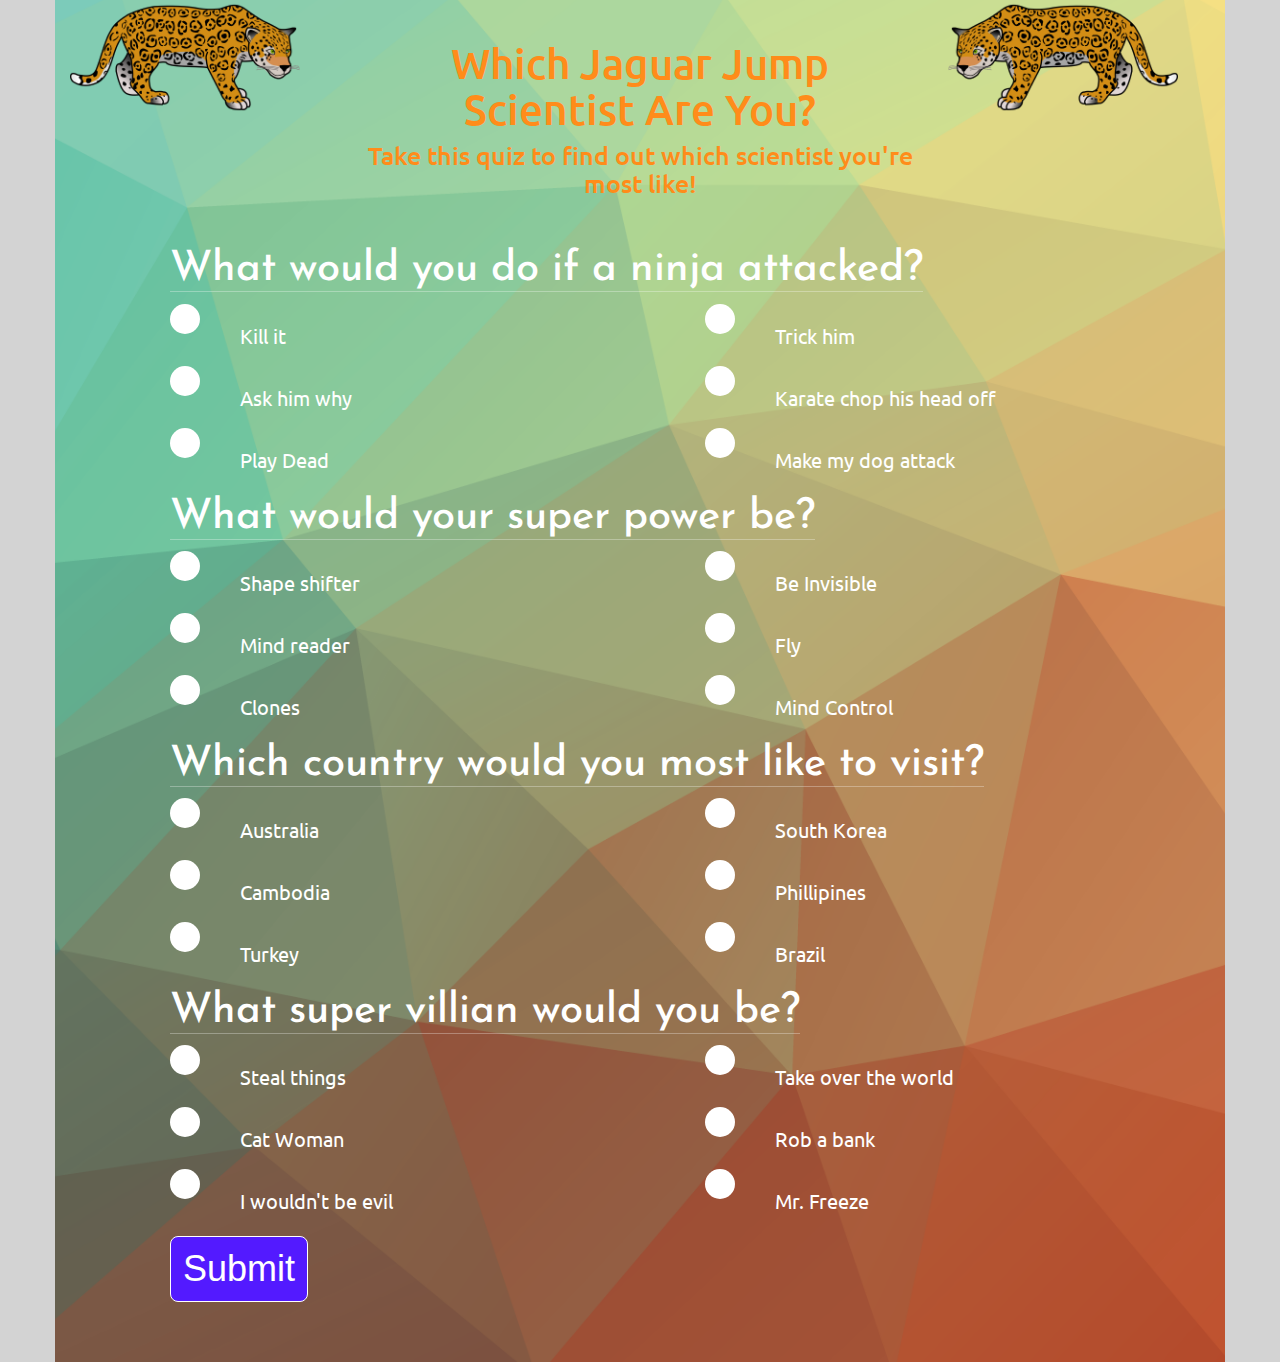
<file: index.html>
<!DOCTYPE html>
<html>
<head>
	<link href="https://fonts.googleapis.com/css?family=Josefin+Sans|Montserrat|Ubuntu" rel="stylesheet">    
	<link href="bootstrap.css" rel="stylesheet" type="text/css">
    <link href="styles2.css" rel="stylesheet" type="text/css">
    <script src="jquery-3.2.1.js"></script>
    <script src="scripts.js"></script>
    <link rel="icon" href="images/jaguar.jpg">
	<title>Personality Quiz</title>
</head>
<body>
<div class="container">
	<div class="row">
		<div class="col-md-3">
			<img src="images/jaguar2.png" alt="jaguar" id="fullJaguar2">
		</div>
		<div class="col-md-6">
			<div class="titleIntro">
				<h1>Which Jaguar Jump Scientist Are You?</h1>
				<h4>Take this quiz to find out which scientist you're most like!</h4>
			</div>
		</div>
		<div class="col-md-3">
			<img src="images/jaguar2.png" alt="jaguar" id="fullJaguar">
		</div>
	</div>
	<br>
	<br>
	<form id="survey">
<!-- 	Question 1 -->
		<h2 id="question1">What would you do if a ninja attacked?</h2>
		<div class="row">
			<div class="col-md-6">
				<div class="radio">
					<label class="checkbox"><span class="options">Kill it</span>
						<input type="radio" name="q1" value="answer1"><span class="checkmark"></span>
					</label>
				</div>
				<div class="radio">
					<label class="checkbox"><span class="options">Ask him why</span>
						<input type="radio" name="q1" value="answer2"><span class="checkmark"></span>
					</label>
				</div>
				<div class="radio">
					<label class="checkbox"><span class="options">Play Dead</span>
						<input type="radio" name="q1" value="answer5"><span class="checkmark"></span>
					</label>
				</div>
			</div>
			<div class="col-md-6">
				<div class="radio">
					<label class="checkbox"><span class="options">Trick him</span>
						<input type="radio" name="q1" value="answer3"><span class="checkmark"></span>
					</label>
				</div>
				<div class="radio">
					<label class="checkbox"><span class="options">Karate chop his head off</span>
						<input type="radio" name="q1" value="answer4"><span class="checkmark"></span>
					</label>
				</div>
				<div class="radio">
					<label class="checkbox"><span class="options">Make my dog attack</span>
						<input type="radio" name="q1" value="answer6"><span class="checkmark"></span>
					</label>
				</div>
			</div>
			</div>
<!-- 	Question 2 -->
		<h2 id="question2">What would your super power be?</h2>
		<div class="row">
			<div class="col-md-6">
				<div class="radio">
					<label class="checkbox"><span class="options">Shape shifter</span>
						<input type="radio" name="q2" value="answer1"><span class="checkmark"></span>
					</label>
				</div>
				<div class="radio">
					<label class="checkbox"><span class="options">Mind reader</span>
						<input type="radio" name="q2" value="answer2"><span class="checkmark"></span>
					</label>
				</div>
				<div class="radio">
					<label class="checkbox"><span class="options">Clones</span>
						<input type="radio" name="q2" value="answer5"><span class="checkmark"></span>
					</label>
				</div>
			</div>
			<div class="col-md-6">
				<div class="radio">
					<label class="checkbox"><span class="options">Be Invisible</span>
						<input type="radio" name="q2" value="answer3"><span class="checkmark"></span>
					</label>
				</div>
				<div class="radio">
					<label class="checkbox"><span class="options">Fly</span>
						<input type="radio" name="q2" value="answer4"><span class="checkmark"></span>
					</label>
				</div>
				<div class="radio">
					<label class="checkbox"><span class="options">Mind Control</span>
						<input type="radio" name="q2" value="answer6"><span class="checkmark"></span>
					</label>
				</div>
			</div>
		</div>
<!-- 	Question 3 -->
		<h2 id="question3">Which country would you most like to visit?</h2>
		<div class="row">
			<div class="col-md-6">
				<div class="radio">
					<label class="checkbox"><span class="options">Australia</span>
						<input type="radio" name="q3" value="answer1"><span class="checkmark"></span>
					</label>
				</div>
				<div class="radio">
					<label class="checkbox"><span class="options">Cambodia</span>
						<input type="radio" name="q3" value="answer2"><span class="checkmark"></span>
					</label>
				</div>
				<div class="radio">
					<label class="checkbox"><span class="options">Turkey</span>
						<input type="radio" name="q3" value="answer5"><span class="checkmark"></span>
					</label>
				</div>
			</div>
			<div class="col-md-6">
				<div class="radio">
					<label class="checkbox"><span class="options">South Korea</span>
						<input type="radio" name="q3" value="answer3"><span class="checkmark"></span>
					</label>
				</div>
				<div class="radio">
					<label class="checkbox"><span class="options">Phillipines</span>
						<input type="radio" name="q3" value="answer4"><span class="checkmark"></span>
					</label>
				</div>
				<div class="radio">
					<label class="checkbox"><span class="options">Brazil</span>
						<input type="radio" name="q3" value="answer6"><span class="checkmark"></span>
					</label>
				</div>
			</div>
		</div>
<!-- 	Question 4 -->
		<h2 id="question4">What super villian would you be?</h2>
		<div class="row">
			<div class="col-md-6">
				<div class="radio">
					<label class="checkbox"><span class="options">Steal things</span>
						<input type="radio" name="q4" value="answer1"><span class="checkmark"></span>
					</label>
				</div>
				<div class="radio">
					<label class="checkbox"><span class="options">Cat Woman</span>
						<input type="radio" name="q4" value="answer2"><span class="checkmark"></span>
					</label>
				</div>
				<div class="radio">
					<label class="checkbox"><span class="options">I wouldn't be evil</span>
						<input type="radio" name="q4" value="answer5"><span class="checkmark"></span>
					</label>
				</div>
			</div>
			<div class="col-md-6">
				<div class="radio">
					<label class="checkbox"><span class="options">Take over the world</span>
						<input type="radio" name="q4" value="answer3"><span class="checkmark"></span>
					</label>
				</div>
				<div class="radio">
					<label class="checkbox"><span class="options">Rob a bank</span>
						<input type="radio" name="q4" value="answer4"><span class="checkmark"></span>
					</label>
				</div>
				<div class="radio">
					<label class="checkbox"><span class="options">Mr. Freeze</span>
						<input type="radio" name="q4" value="answer6"><span class="checkmark"></span>
					</label>
				</div>
			</div>
		</div>
		<button id="submitButton" type="submit" class="btn">Submit</button>
	</form>
	<br>
	<br>
	<br>
	<div class="result">
		<a name="resultJump"></a>

		<h3 id="thanksMessage">Thanks for taking our quiz! You're most like:</h3>
		<div id="a">
			<div class="row">
				<div class="col-md-6">
					<h5>You're most like: Kiawna</h5>
					<h6>Kiawna is smart and outgoing. They would make an excellent teacher or astronaut. Your lucky number is 8. Your best season is fall. You should get a pet cow. Way to go!</h6>
				</div>
				<div class="col-md-6">
					<img src="images/jaguar3.jpeg" alt="jaguar" class="babyJag">
				</div>
			</div>
		</div>
		<div id="b">
			<div class="row">
				<div class="col-md-6">
					<h5>You're most like: Chrystalyn</h5>
					<h6>Chrystalyn is friendly and loves to help others. You could be an athlete or a mathmetician. Your lucky number is 100. Your best season is winter. You should get a pet pony. Nice!</h6>
				</div>
				<div class="col-md-6">
					<img src="images/jaguar4.jpg" id="" alt="jaguar" class="babyJag">
				</div>
			</div>
		</div>
		<div id="c">
			<div class="row">
				<div class="col-md-6">
					<h5>You're most like: Na'laiya</h5>
					<h6>Na'laiya is bold and kind. You should be a CEO or author. Your lucky number is 16. Your best season is spring. You should get a pet pig. Lucky you!</h6>
				</div>
				<div class="col-md-6">
					<img src="images/jaguar5.jpg" alt="jaguar" class="babyJag">
				</div>
			</div>
		</div>
		<div id="d">
			<div class="row">
				<div class="col-md-6">
					<h5>You're most like: Abigail</h5>
					<h6>Abigail is funny and passionate. You should be an engineer or an artist. Your lucky number is 4. Your best season is summer. You should get a pet dog. Hooray!</h6>
				</div>
				<div class="col-md-6">
					<img src="images/jaguar8.jpeg" alt="jaguar" class="babyJag">
				</div>
			</div>
		</div>
		<div id="e">
			<div class="row">
				<div class="col-md-6">
					<h5>You're most like: Jayden</h5>
					<h6>Jayden is ambitious and curious. They would make an excellent game designer or architect. Your lucky number is 11. Your best season is fall. You should get a pet kangaroo. Way to go!</h6>
				</div>
				<div class="col-md-6">
					<img src="images/jaguar3.jpeg" alt="jaguar" class="babyJag">
				</div>
			</div>
		</div>
		<div id="f">
			<div class="row">
				<div class="col-md-6">
					<h5>You're most like: Mrs. Ciolek</h5>
					<h6>Mrs. Ciolek is kind and loving. You could be a scientist or teacher. Your lucky number is 23. Your best season is winter. You should get a pet fox. Nice!</h6>
				</div>
				<div class="col-md-6">
					<img src="images/jaguar4.jpg" id="jaguar4" alt="jaguar" class="babyJag">
				</div>
			</div>
		</div>
	</div>
</div>
</body>
</html>
</file>
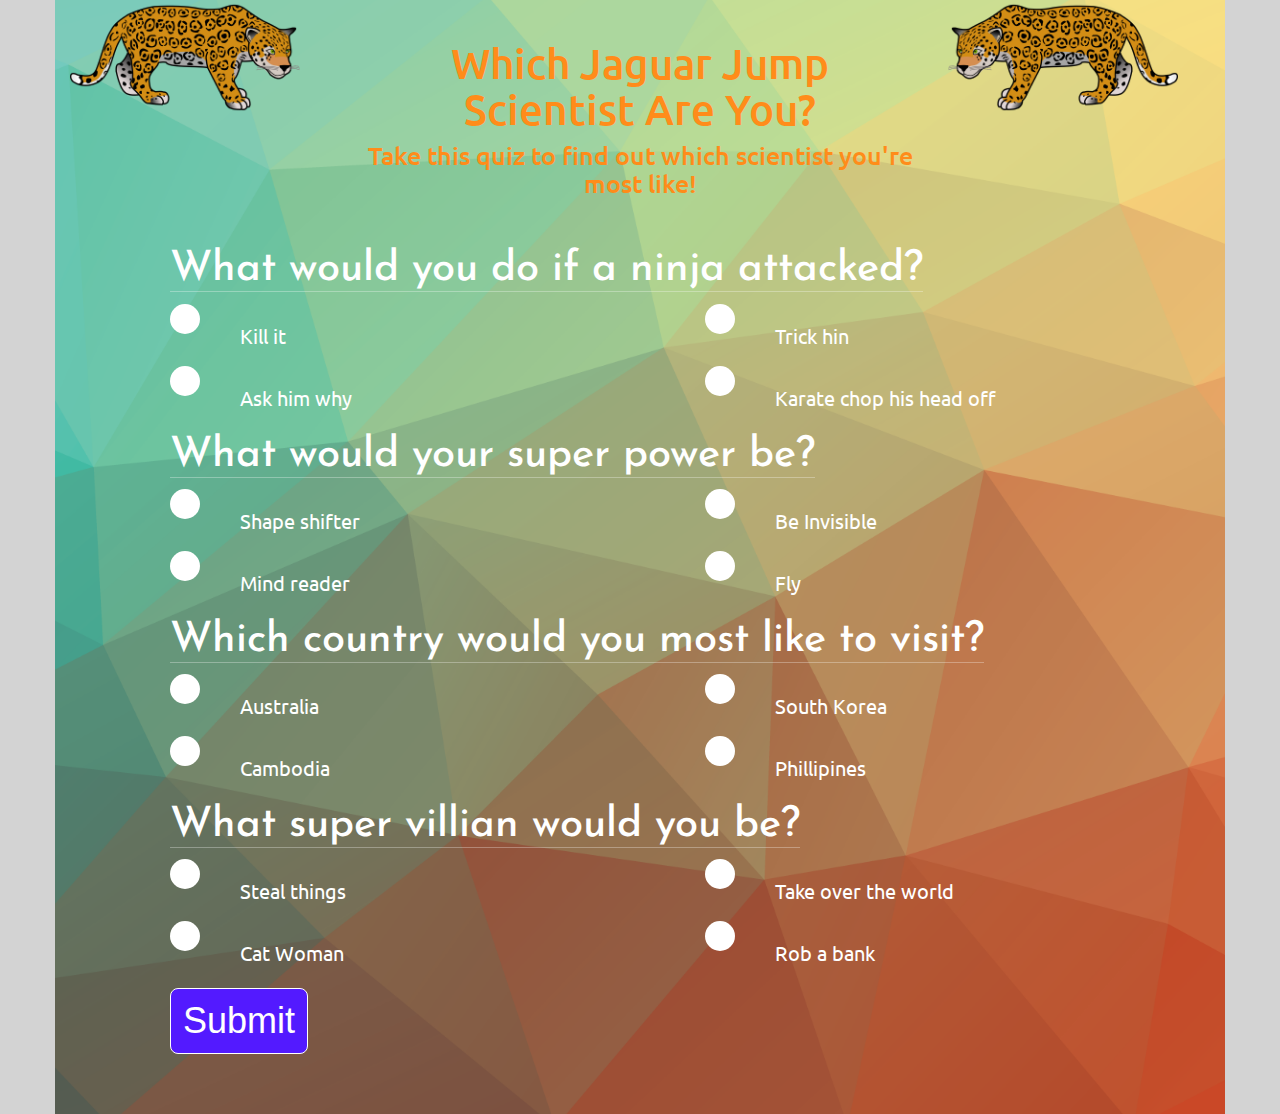
<file: index2.html>
<!DOCTYPE html>
<html>
<head>
	<link href="https://fonts.googleapis.com/css?family=Josefin+Sans|Montserrat|Ubuntu" rel="stylesheet">    <link href="bootstrap.css" rel="stylesheet" type="text/css">
    <link href="styles2.css" rel="stylesheet" type="text/css">
    <script src="jquery-3.2.1.js"></script>
    <script src="scripts.js"></script>
    <link rel="icon" href="images/jaguar.jpg">
	<title>Personality Quiz</title>
</head>
<body>
<div class="container">
	<div class="row">
		<div class="col-md-3">
			<img src="images/jaguar2.png" alt="jaguar" id="fullJaguar2">
		</div>
		<div class="col-md-6">
			<div class="titleIntro">
				<h1>Which Jaguar Jump Scientist Are You?</h1>
				<h4>Take this quiz to find out which scientist you're most like!</h4>
			</div>
		</div>
		<div class="col-md-3">
			<img src="images/jaguar2.png" alt="jaguar" id="fullJaguar">
		</div>
	</div>
	<br>
	<br>
	<form id="survey">
<!-- 	Question 1 -->
		<h2 id="question1">What would you do if a ninja attacked?</h2>
		<div class="row">
			<div class="col-md-6">
				<div class="radio">
					<label class="checkbox"><span class="options">Kill it</span>
						<input type="radio" name="q1" value="answer1"><span class="checkmark"></span>
					</label>
				</div>
				<div class="radio">
					<label class="checkbox"><span class="options">Ask him why</span>
						<input type="radio" name="q1" value="answer2"><span class="checkmark"></span>
					</label>
				</div>
			</div>
			<div class="col-md-6">
				<div class="radio">
					<label class="checkbox"><span class="options">Trick hin</span>
						<input type="radio" name="q1" value="answer3"><span class="checkmark"></span>
					</label>
				</div>
				<div class="radio">
					<label class="checkbox"><span class="options">Karate chop his head off</span>
						<input type="radio" name="q1" value="answer4"><span class="checkmark"></span>
					</label>
				</div>
			</div>
		</div>
<!-- 	Question 2 -->
		<h2 id="question2">What would your super power be?</h2>
		<div class="row">
			<div class="col-md-6">
				<div class="radio">
					<label class="checkbox"><span class="options">Shape shifter</span>
						<input type="radio" name="q2" value="answer1"><span class="checkmark"></span>
					</label>
				</div>
				<div class="radio">
					<label class="checkbox"><span class="options">Mind reader</span>
						<input type="radio" name="q2" value="answer2"><span class="checkmark"></span>
					</label>
				</div>
			</div>
			<div class="col-md-6">
				<div class="radio">
					<label class="checkbox"><span class="options">Be Invisible</span>
						<input type="radio" name="q2" value="answer3"><span class="checkmark"></span>
					</label>
				</div>
				<div class="radio">
					<label class="checkbox"><span class="options">Fly</span>
						<input type="radio" name="q2" value="answer4"><span class="checkmark"></span>
					</label>
				</div>
			</div>
		</div>
<!-- 	Question 3 -->
		<h2 id="question3">Which country would you most like to visit?</h2>
		<div class="row">
			<div class="col-md-6">
				<div class="radio">
					<label class="checkbox"><span class="options">Australia</span>
						<input type="radio" name="q3" value="answer1"><span class="checkmark"></span>
					</label>
				</div>
				<div class="radio">
					<label class="checkbox"><span class="options">Cambodia</span>
						<input type="radio" name="q3" value="answer2"><span class="checkmark"></span>
					</label>
				</div>
			</div>
			<div class="col-md-6">
				<div class="radio">
					<label class="checkbox"><span class="options">South Korea</span>
						<input type="radio" name="q3" value="answer3"><span class="checkmark"></span>
					</label>
				</div>
				<div class="radio">
					<label class="checkbox"><span class="options">Phillipines</span>
						<input type="radio" name="q3" value="answer4"><span class="checkmark"></span>
					</label>
				</div>
			</div>
		</div>
<!-- 	Question 4 -->
		<h2 id="question4">What super villian would you be?</h2>
		<div class="row">
			<div class="col-md-6">
				<div class="radio">
					<label class="checkbox"><span class="options">Steal things</span>
						<input type="radio" name="q4" value="answer1"><span class="checkmark"></span>
					</label>
				</div>
				<div class="radio">
					<label class="checkbox"><span class="options">Cat Woman</span>
						<input type="radio" name="q4" value="answer2"><span class="checkmark"></span>
					</label>
				</div>
			</div>
			<div class="col-md-6">
				<div class="radio">
					<label class="checkbox"><span class="options">Take over the world</span>
						<input type="radio" name="q4" value="answer3"><span class="checkmark"></span>
					</label>
				</div>
				<div class="radio">
					<label class="checkbox"><span class="options">Rob a bank</span>
						<input type="radio" name="q4" value="answer4"><span class="checkmark"></span>
					</label>
				</div>
			</div>
		</div>
		<button id="submitButton" type="submit" class="btn">Submit</button>
	</form>
	<br>
	<br>
	<br>
	<div class="result">
		<a name="resultJump"></a>

		<h3 id="thanksMessage">Thanks for taking our quiz! You're most like:</h3>
		<div id="a">
			<div class="row">
				<div class="col-md-6">
					<h5>You're most like: Kiawna</h5>
					<h6>Kiawna is smart and outgoing. They would make an excellent teacher or astronaut. Your lucky number is 8. Your best season is fall. You should get a pet cow. Way to go!</h6>
				</div>
				<div class="col-md-6">
					<img src="images/jaguar3.jpeg" alt="jaguar" class="babyJag">
				</div>
			</div>
		</div>
		<div id="b">
			<div class="row">
				<div class="col-md-6">
					<h5>You're most like: Chrystalyn</h5>
					<h6>Chrystalyn is friendly and loves to help others. You could be an athlete or a mathmetician. Your lucky number is 100. Your best season is winter. You should get a pet pony. Nice!</h6>
				</div>
				<div class="col-md-6">
					<img src="images/jaguar4.jpg" alt="jaguar" class="babyJag">
				</div>
			</div>
		</div>
		<div id="c">
			<div class="row">
				<div class="col-md-6">
					<h5>You're most like: Na'laiya</h5>
					<h6>Na'laiya is bold and kind. You should be a CEO or author. Your lucky number is 16. Your best season is spring. You should get a pet pig. Lucky you!</h6>
				</div>
				<div class="col-md-6">
					<img src="images/jaguar5.jpg" alt="jaguar" class="babyJag">
				</div>
			</div>
		</div>
		<div id="d">
			<div class="row">
				<div class="col-md-6">
					<h5>You're most like: Abigail</h5>
					<h6>Abigail is funny and passionate. You should be an engineer or an artist. Your lucky number is 4. Your best season is summer. You should get a pet dog. Hooray!</h6>
				</div>
				<div class="col-md-6">
					<img src="images/jaguar8.jpeg" alt="jaguar" class="babyJag">
				</div>
			</div>
		</div>
	</div>
</div>
</body>
</html>
</file>
<file: styles2.css>
#thanksMessage, #a, #b, #c, #d, #e, #f {
	padding: 15px;
	display: none;
}

body {
	background-color: #d3d3d3;
}

.container {
	background-image: url("images/background2.png");
	background-position: center;
	background-size: cover;
	color: white;
}

.titleIntro {
	padding-top: 20px;
	text-align: center;
	color: #ff8c1a;
}

h1 {
	font-size: 42px;
}

h4 {
	font-size: 25px;
}

form {
	padding-left: 100px;
}

#submitButton {
	font-size: 36px;
	border-radius: 8px;
	background-color: #531aff;
	border: 1px solid white;
}

.checkbox input {
  position: absolute;
  opacity: 0;
}

.checkmark {
	position: absolute;
	top: 0;
	left: 0;
	height: 30px;
	width: 30px;
	background-color: #fff;
	border-radius: 75%;
}

.checkbox:hover input ~ .checkmark {
	background-color: #ccc;
}

.checkbox input:checked ~ .checkmark {
	background-color: #ff8c1a;
}

.checkmark:after {
	content: "";
	position: absolute;
	display: none;
}

.checkbox .checkmark:after {
	top: 10px;
	left: 10px;
	width: 10px;
	height: 10px;
	border-radius: 50%;
	background: green;
}

.options {
	font-size: 20px;
	line-height: 250%;
	padding-left: 50px;
}

h2 {
	display: inline;
	font-size: 42px;
	font-family: 'Josefin Sans', sans-serif;
	border-bottom: 1px solid rgba(255, 255, 255, .3);
}

.col-md-6 {
	font-size: 36px;
	font-family: 'Ubuntu', sans-serif;
}

#fullJaguar {
	height: 115px;
	width: auto;
}

#fullJaguar2{
	height: 115px;
	width: auto;
	-webkit-transform: scaleX(-1);
	transform: scaleX(-1);
}

.babyJag {
	display: inline;
	float: right;
	padding: 5px;
	height: 450px;
	width: auto;
}

#jaguar4 {
	height: 375px;
	width: auto;
}

h5 {
	font-size: 48px;
}

h6 {
	font-size: 40px;
}

#a {
	background-color: #2dffde;
}

#b {
	background-color: #f422ca;
}

#c {
	background-color: #76b4e0;
}

#d {
	background-color: #8e4848;
}

#e {
	background-color: white;
	color: #1f1f2e;
}

#f {
	background-color: #ff99ff;
}
</file>
